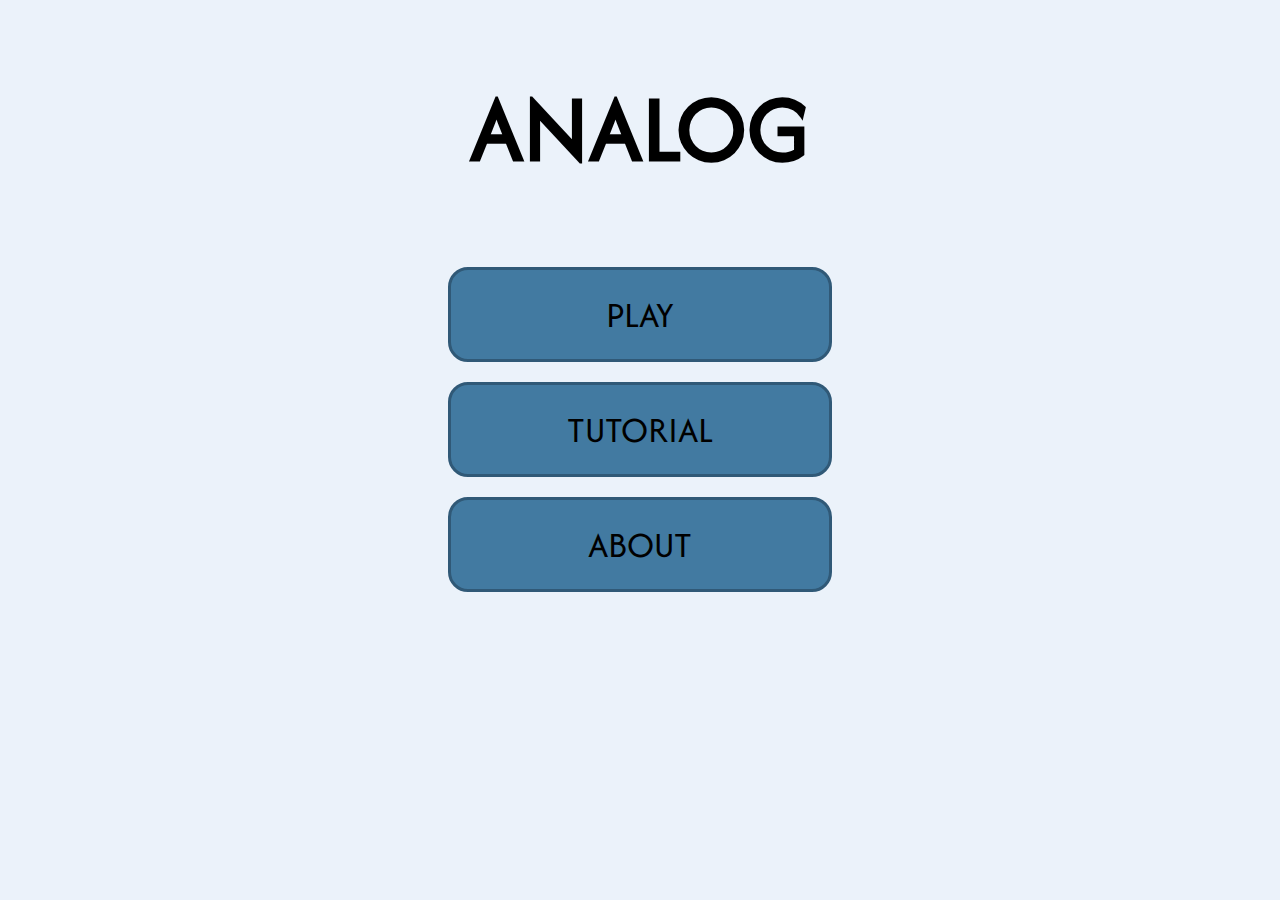
<file: index.html>
<!DOCTYPE html>
<html lang="en">
<head>
    <meta charset="UTF-8">
    <meta name="viewport" content="width=device-width, initial-scale=1.0">
    <link rel="stylesheet" type="text/css" href="style.css">
    <link rel="icon" type="image/x-icon" href="ANALOGLOGO.png">
    <title>ANALOG - Main Menu</title>
</head>
<body>
    <div id="titleWrapper" class="flex alignCenter justifyCenter fullW">
        <h1>ANALOG</h1>
    </div>
    <div id="titleButtonWrapper" class="flex alignCenter justifyCenter fullW"> 
        <button id="play">PLAY</button>
        <button id="tutorial">TUTORIAL</button>
        <button id="about">ABOUT</button>
    </div>
   <script src='index.js'></script>
</body>
</html>
</file>
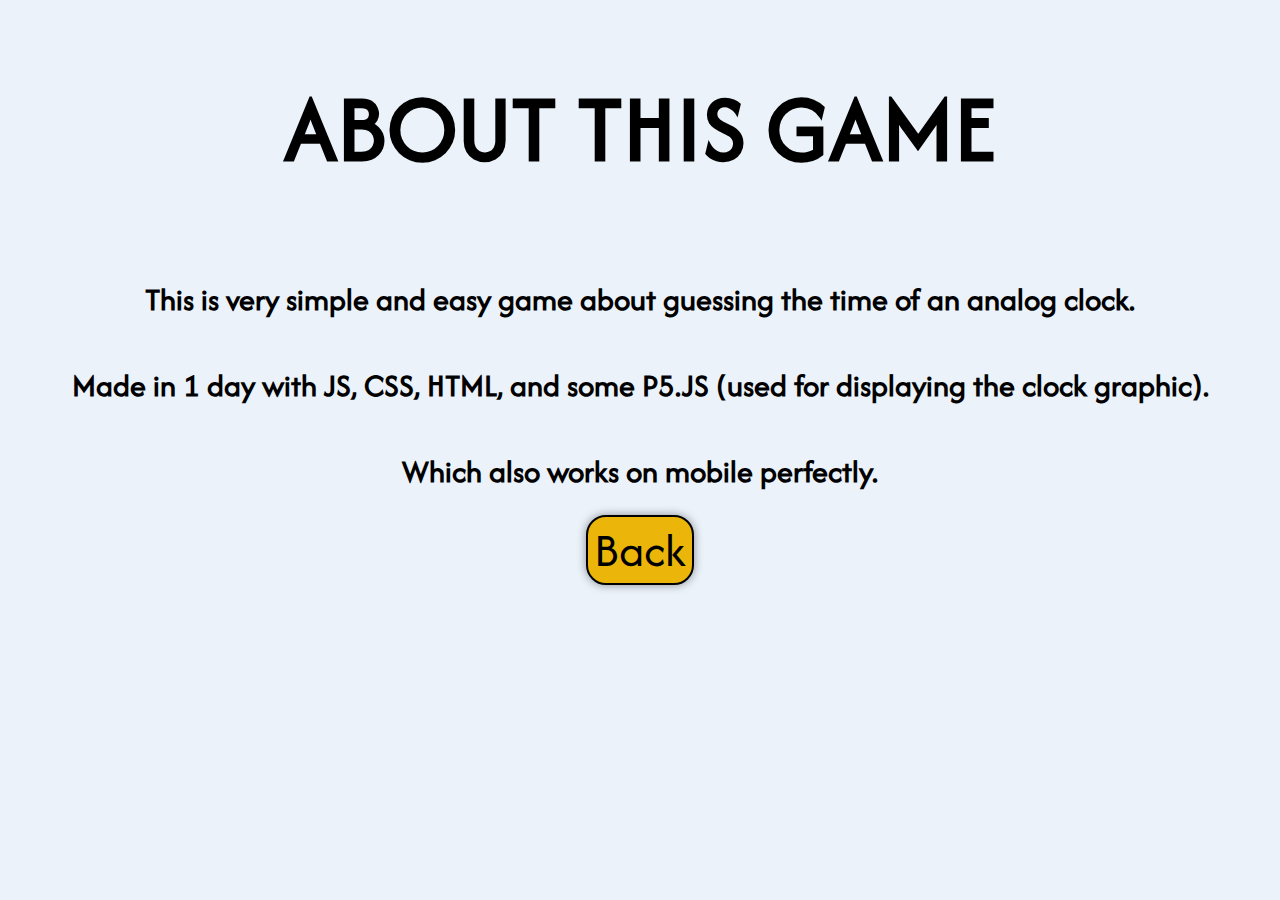
<file: about.html>
<!DOCTYPE html>
<html lang="en">
<head>
    <meta charset="UTF-8">
    <meta name="viewport" content="width=device-width, initial-scale=1.0">
    <link rel="stylesheet" type="text/css" href="style.css">
    <link rel="icon" type="image/x-icon" href="ANALOGLOGO.png">
    <title>ANALOG - About</title>
</head>
<body>
    
    <div id="titleWrapper" class="flex fullW justifyCenter alignCenter">
        <h1>ABOUT THIS GAME</h1>
    </div>

    <div id="aboutWrapper">
        <h1>
            This is very simple and easy game about guessing the time of an analog clock. 
            <br> 
            <br> 
            Made in 1 day with JS, CSS, HTML, and some P5.JS (used for displaying the clock graphic). 
            <br>
            <br>
             Which also works on mobile perfectly. 
        </h1>
        <button id="aboutBack">
            Back
        </button>
    </div>
    <script src='about.js'></script>
</body>
</html>
</file>
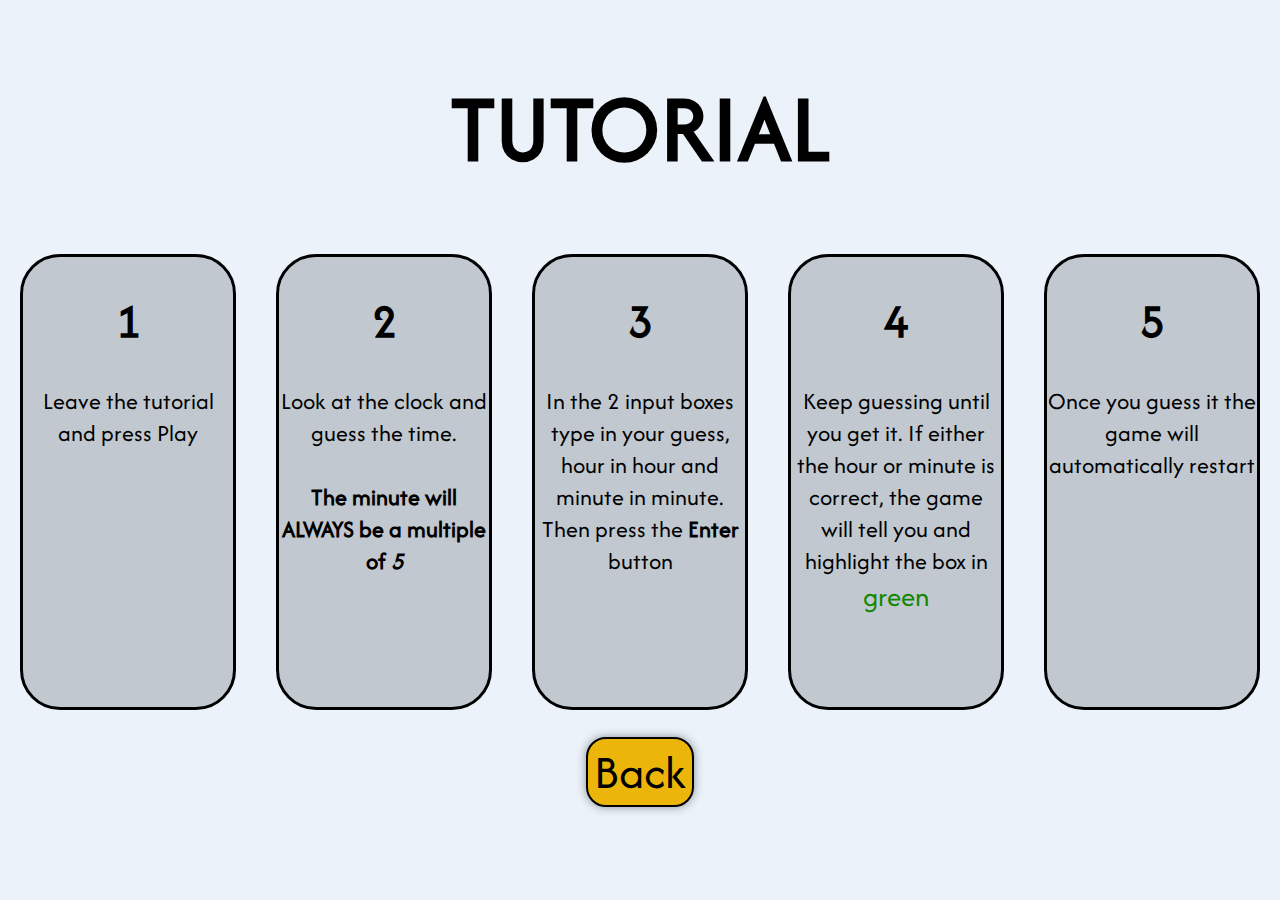
<file: tutorial.html>
<!DOCTYPE html>
<html lang="en">
<head>
    <meta charset="UTF-8">
    <meta name="viewport" content="width=device-width, initial-scale=1.0">
    <link rel="stylesheet" type="text/css" href="style.css">
    <link rel="icon" type="image/x-icon" href="ANALOGLOGO.png">
    <title>ANALOG - Tutorial</title>
</head>
<body style="overflow-x: hidden;">
    <div id="titleWrapper" class="flex alignCenter justifyCenter fullW">
        <h1>TUTORIAL</h1>
    </div>
    <div id="slideWrapper">
        <div class="slide">
            <h1>1</h1>
            <p>
                Leave the tutorial and press Play 
            </p>
        </div>

        <div class="slide">
            <h1>2</h1>
            <p>
                Look at the clock and guess the time. 
                <br>
                <br>
                <strong>The minute will ALWAYS be a multiple of <i>5</i></strong>
            </p>
        </div>

        <div class="slide">
            <h1>3</h1>
            <p>
                In the 2 input boxes type in your guess, hour in hour and minute in minute. Then press the <strong>Enter</strong> button
            </p>
        </div>

        <div class="slide">
            <h1>4</h1>
            <p>
                Keep guessing until you get it. If either the hour or minute is correct, the game will tell you and highlight the box in <span style="color: rgb(17, 135, 2); font-size: 1.2em;">green</span>
            </p>
        </div>

        <div class="slide">
            <h1>5</h1>
            <p>
                Once you guess it the game will automatically restart
            </p>
        </div>
    </div>

    <div id="tutBackWrapper" class="flex fullW justifyCenter alignCenter">
        <button id="tutBack">
            Back
        </button>
    </div>

    <script src='tutorial.js'></script>
</body>
</html>
</file>
<file: style.css>
body {
    background-color: rgb(235, 242, 250);
    margin: 0;
    padding: 0;
}

@font-face {
    font-family: 'AfacadFlux';
    src: url('AfacadFlux.ttf') format('truetype');
    font-weight: normal;
    font-style: normal;
}

h1 {
    font-family: AfacadFlux, Arial;
}

button {
    cursor: pointer;
}


/* CLASSES */
.flex {
    display: flex;
}

.fullW {
    width: 100vw;
}

.fullH {
    height: 100vh;
}

.justifyCenter {
    justify-content: center;
}

.alignCenter {
    align-items: center;
}

#titleWrapper {
    font-size: 3em;
    user-select: none;
}

canvas {
    border-radius: 100%;
    box-shadow: 0px 0px 20px rgba(0, 0, 0, 0.6);

}


#titleButtonWrapper button {
    padding: 20px;
    width: 30%;
    font-family: AfacadFlux, Arial;
    font-size: 2.3em;
    background-color: rgb(66, 122, 161);
    border: solid 3px rgb(48, 89, 119);
    border-radius: 20px;
    margin: 10px;
    transition: 0.07s ease-in-out;
    transform: scale(1);
    user-select: none;
}


#titleButtonWrapper button:hover {
    transform: scale(1.05);
    box-shadow: 0px 0px 10px rgba(0, 0, 0, 0.6);
}
#titleButtonWrapper button:active {
    transform: scale(1.02);
    box-shadow: 0px 0px 10px rgba(0, 0, 0, 0.3);
}

#titleButtonWrapper {
    flex-direction: column;
}




.gameInput {
    
}

#mainWrapper {
    display: flex;
    flex-direction: column;
    align-items: center;
    justify-content: center;
    width: 100vw;
    height: 100vh;
}


#inputWrapper {
    display: flex;
    flex-direction: row;
    align-items: center;
    width: 100vw;
    margin-top: auto;
    height: 20%;
    justify-content: center;
    margin-bottom: 0px;
}

#inputWrapper input {
    text-align: center;
    height:100px;
    width:160px;
    margin: 20px;
    font-family: AfacadFlux, Arial;
    font-size: 2em;
    padding-left: 10px;
    border: solid 3px rgba(168, 165, 165, 0.203);
    border-radius: 20px;
    box-shadow: 0px 0px 10px rgba(0, 0, 0, 0.48);
    margin-bottom: 0px;
}

#enter {
    font-family: AfacadFlux, Arial;
    border-radius: 10px;
    cursor: pointer;
    border-style: solid;
    border-color: rgb(209, 209, 209);
    box-shadow: 0px 0px 10px rgba(0, 0, 0, 0.5);
    color: white;
    font-size: 1em;
    height: 100px;
    background-color: rgb(6, 71, 137);
    margin-top: 20px;
    transition: 0.1s ease-in-out;
}

#enter:hover {
    transform: scale(1.05);
    box-shadow: 0px 0px 15px rgba(0, 0, 0, 0.42);
}

#enter:active {
    transform: scale(1.02);
    box-shadow: 0px 0px 10px rgba(0, 0, 0, 0.35);
}

input[type=number]::-webkit-inner-spin-button,
input[type=number]::-webkit-outer-spin-button {
    opacity: 1; 
}

#backButtonWrapper {
    margin-bottom: 70px;
    margin-top: 20px;

}

#backButtonWrapper button {
    height: 100px;
    width: 150px;
    border-radius: 100px;
    background-color: rgb(235, 182, 9);
    font-family: AfacadFlux, Arial;
    font-size: 3em;
    border-width: 5px;
    border-style: solid;
    box-shadow: inset 0px 0px 10px rgba(0, 0, 0, 0.42);
    transition: 0.1s ease-in-out;
    transform: scale(1);
}

#backButtonWrapper button:hover {
    transform: scale(1.05);
    box-shadow: inset 0px 0px 15px rgba(0, 0, 0, 0.42);
}

#backButtonWrapper button:active {
    transform: scale(1.02);
    box-shadow: inset 0px 0px 15px rgba(0, 0, 0, 0.35);
}

#slideWrapper {
    display: flex;
    flex-direction: row;
    align-items: center;
    justify-content: center;
    width: 100%;
    height: 50vh;
    margin: 0px;
}

.slide {
    background-color: rgba(0, 0, 0, 0.171);
    height: 100%;
    width: 99%;
    text-align: center;
    font-family: AfacadFlux, Arial;
    border-radius: 40px;
    border-style: solid;
    border-color: black;
    margin: 20px;
}

.slide h1 {
    font-size: 3em;
}
.slide p {
    font-size: 1.5em;
}


#tutBackWrapper {
    margin-top: 30px;
    margin-bottom: 50px;
}

#tutBack {
    font-family: AfacadFlux, Arial;
    font-size: 3em;
    background-color: rgb(235, 182, 9);
    border-radius: 20px;
    border-style: solid;
    border-color: black;
    box-shadow: 0px 0px 10px rgba(0, 0, 0, 0.42);
    transition: 0.1s ease-in-out;
    transform: scale(1);
}

#aboutBack {
    font-family: AfacadFlux, Arial;
    font-size: 3em;
    background-color: rgb(235, 182, 9);
    border-radius: 20px;
    border-style: solid;
    border-color: black;
    box-shadow: 0px 0px 10px rgba(0, 0, 0, 0.42);
    transition: 0.1s ease-in-out;
    transform: scale(1);
}

#aboutBack:hover {
    transform: scale(1.05);
    box-shadow: 0px 0px 15px rgba(0, 0, 0, 0.42);
}

#aboutBack:active {
    transform: scale(1.02);
    box-shadow: 0px 0px 10px rgba(0, 0, 0, 0.35);
}

#tutBack:hover {
    transform: scale(1.05);
    box-shadow: 0px 0px 15px rgba(0, 0, 0, 0.42);
}

#tutBack:active {
    transform: scale(1.02);
    box-shadow: 0px 0px 10px rgba(0, 0, 0, 0.35);
}

#aboutWrapper {
    text-align: center;
    font-family: AfacadFlux, Arial;

}

@media (max-width: 769px) {
    #titleWrapper {
        font-size: 1.5em;
        margin-bottom: 100px;
    }
    #titleButtonWrapper button {
        width: 80%;
        margin-top: 2px;
    }

    #inputWrapper input {
        width: 80%;
        margin: 5px;
        padding: 0;
    }
    #enter {
        margin-top: 0;
    }
    #slideWrapper {
        flex-direction: column;
        height: 80vh;
        margin-top: 60vh;
    }
}   

@media (max-width: 1156px) {
    #slideWrapper {
        flex-direction: column;
        height: 80vh;
        margin-top: 60vh;
    }
    #tutBackWrapper {
        margin-top: 460px;
    }
}
</file>
